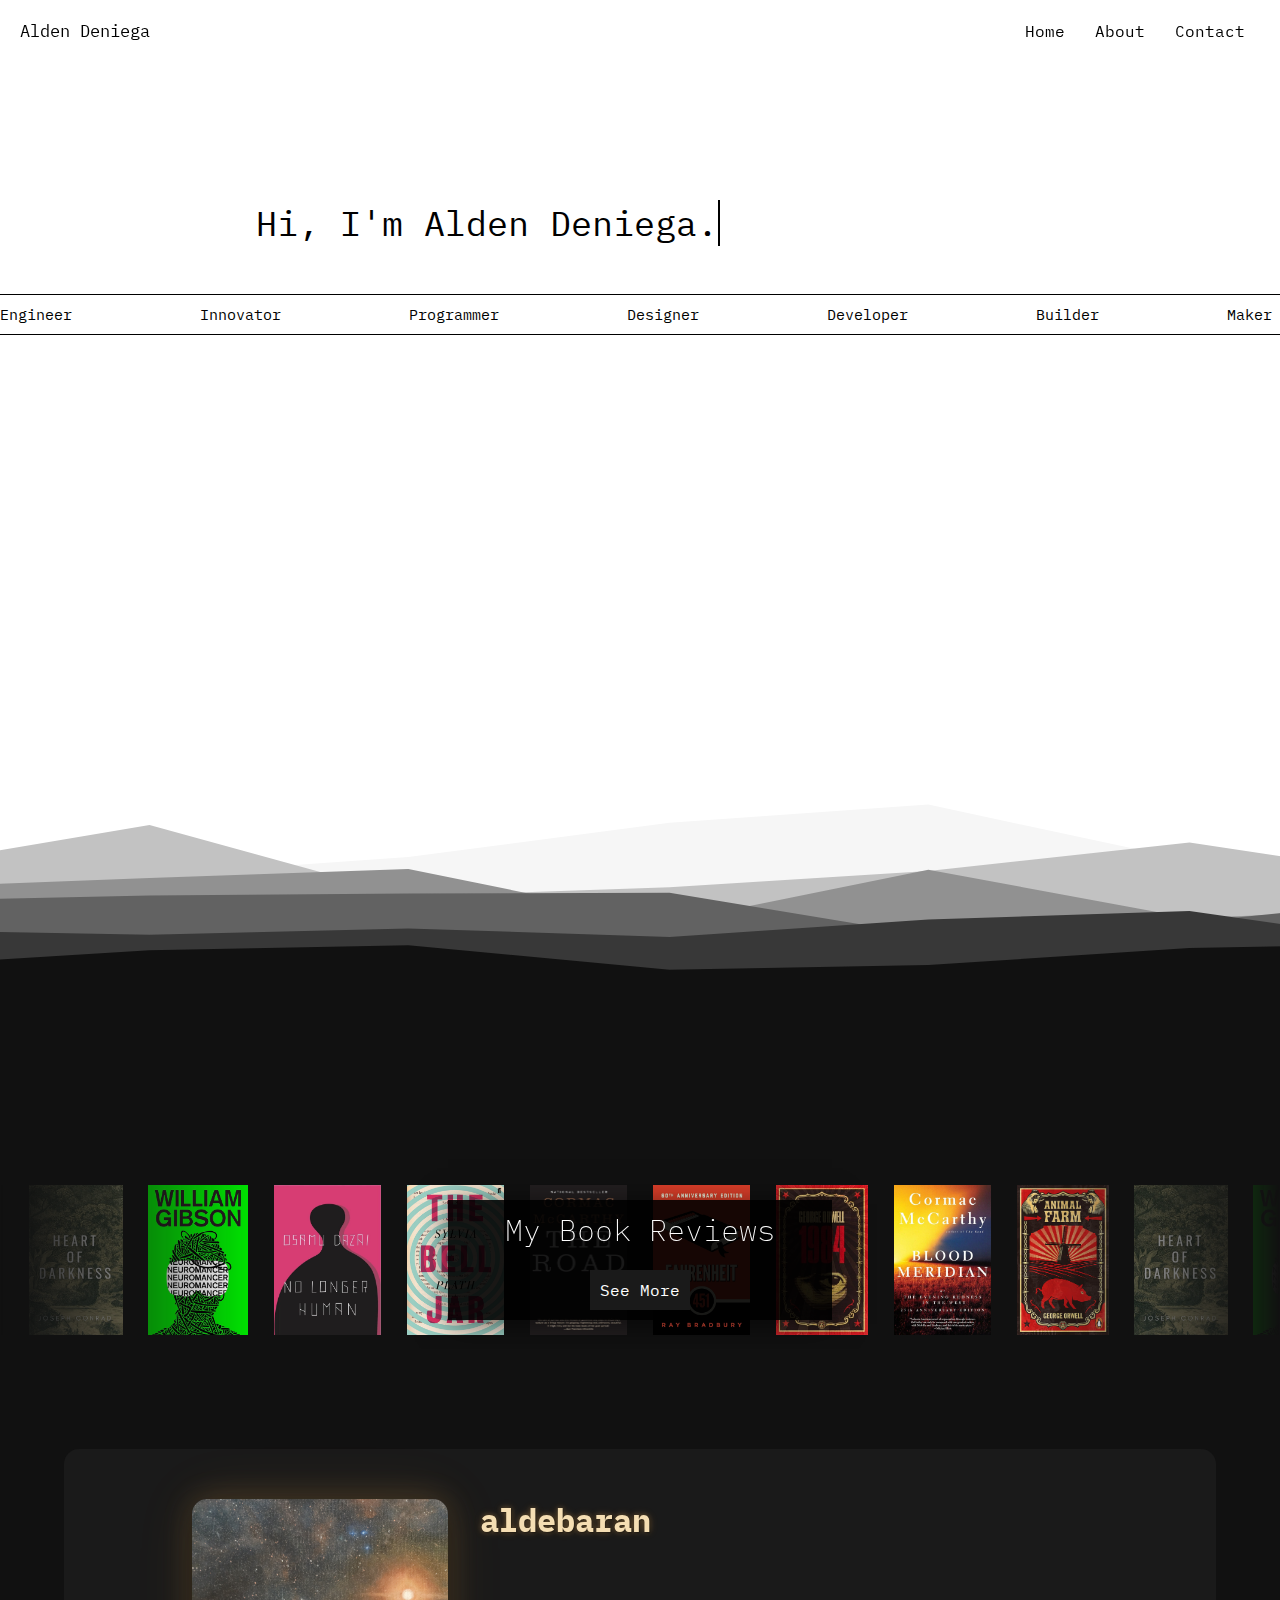
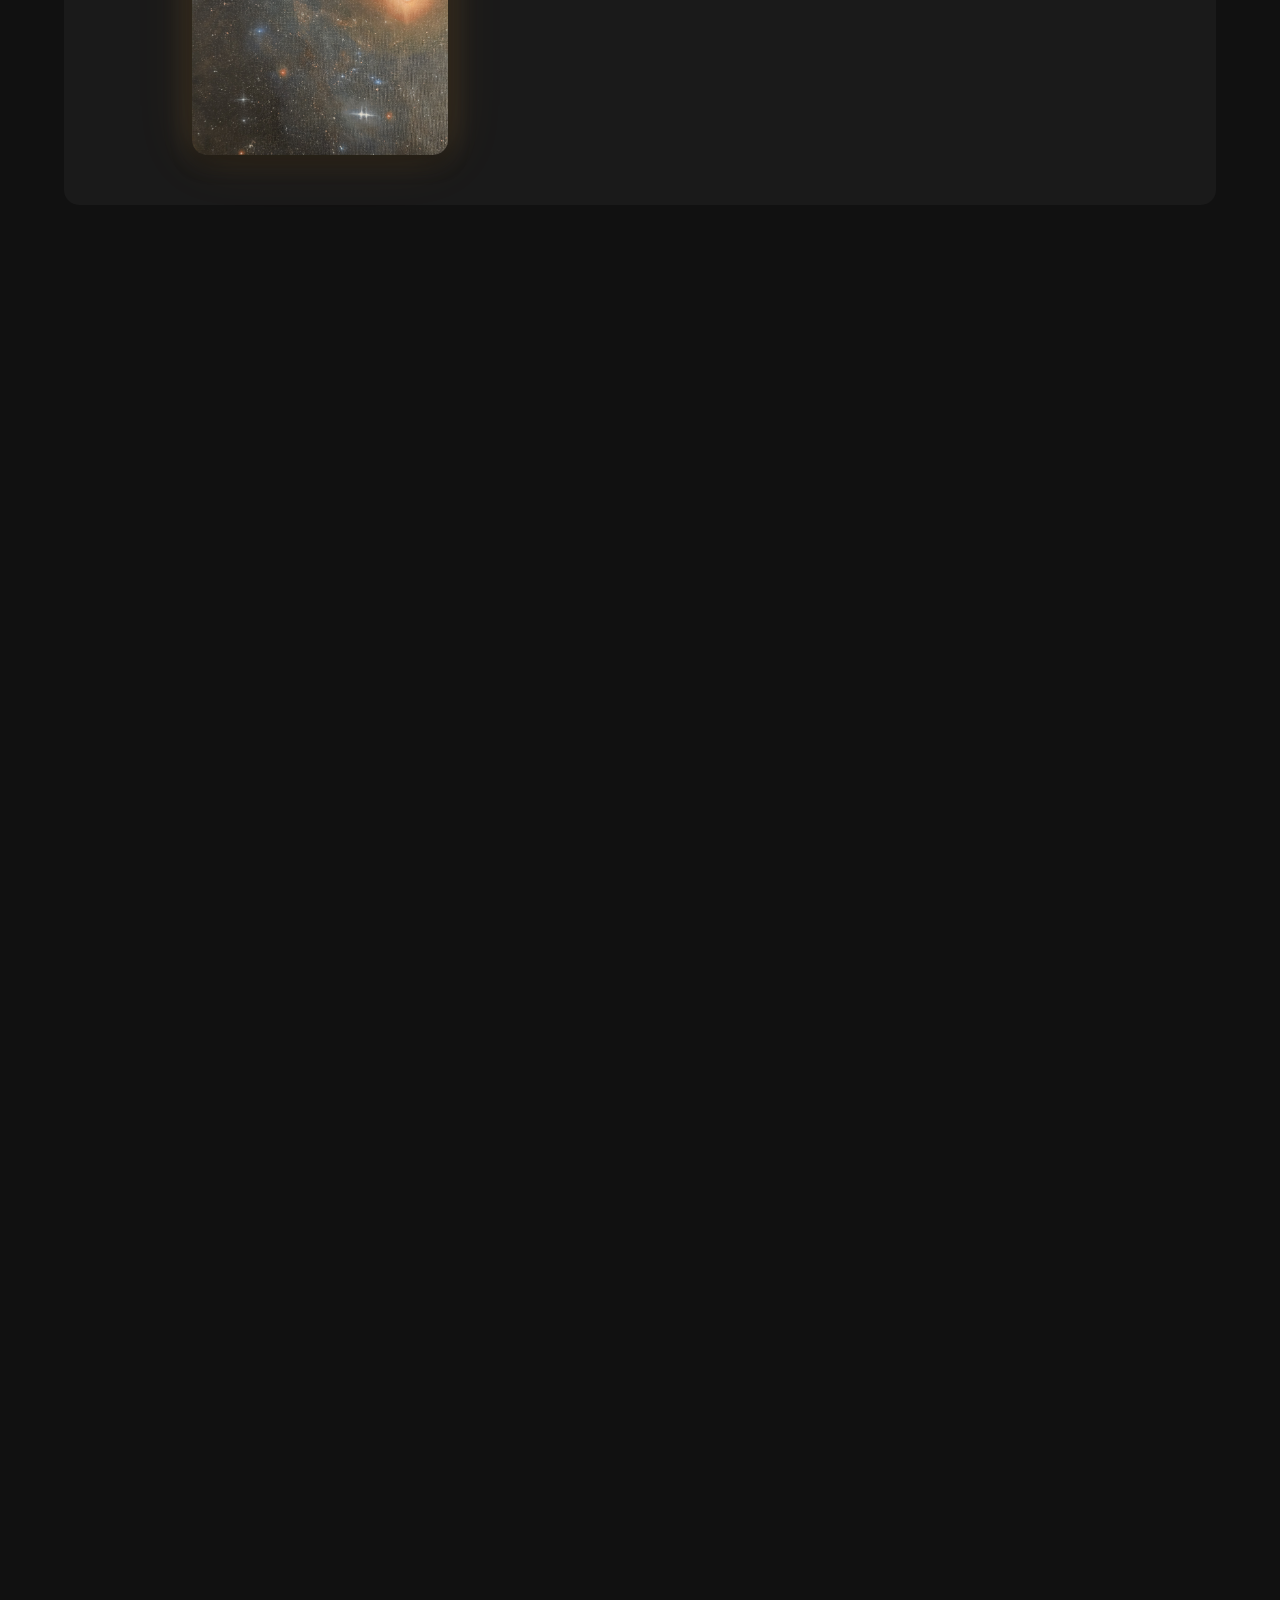
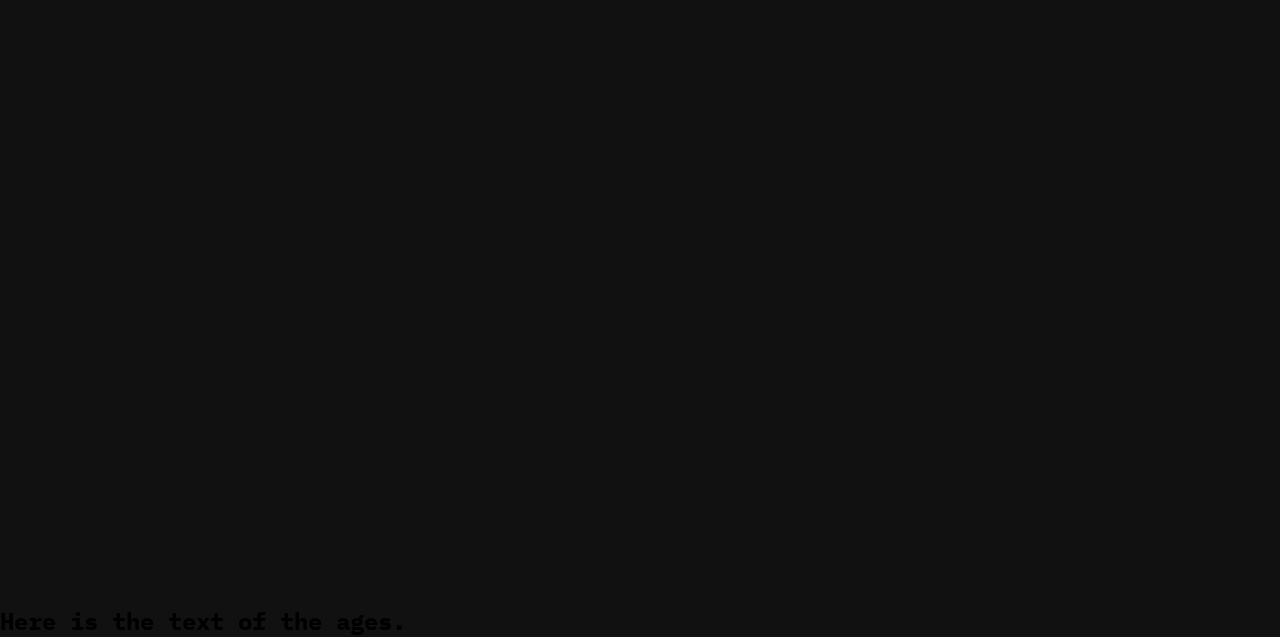
<file: index.html>
<!DOCTYPE html>
<html lang="en">
<head>
    <meta charset="UTF-8">
    <meta name="viewport" content="width=device-width, initial-scale=1.0">
    <title>Alden Deniega</title>

    <link href="https://fonts.googleapis.com/css2?family=Doto:wght@100..900&family=Tiny5&display=swap" rel="stylesheet">
    <link href="https://fonts.googleapis.com/css2?family=Doto:wght@100..900&display=swap" rel="stylesheet">
    <link href="https://fonts.googleapis.com/css2?family=IBM+Plex+Mono:ital,wght@0,100;0,200;0,300;0,400;0,500;0,600;0,700;1,100;1,200;1,300;1,400;1,500;1,600;1,700&display=swap" rel="stylesheet">
    <link rel="stylesheet" href="styles.css">
    <script src="scripts.js"></script> 
</head>
<body>

<nav class="navbar">

    <a href="#" class="logo-link">
    <h1 class="myname" >Alden Deniega</h1>
    </a>

    <ul>
        <li><a href="#">Home</a></li>
        <li><a href="about.html">About</a></li>
        <li><a href="#">Contact</a></li>
    </ul>

</nav>

<div class="hero-container">
    <div class="hero">
    <h3>Hi, I'm Alden Deniega.</h3>
    </div>
</div>

<div class="roll-ticker">
    <ul>
        <li>Engineer</li>
        <li>Innovator</li>
        <li>Programmer</li>
        <li>Designer</li>
        <li>Developer</li>
        <li>Builder</li>
        <li>Maker</li>
        <li>some dude</li>
        <li>Musician</li>
        <li>Coder</li>
        <li>Artist</li>
    </ul>

    <ul aria-hidden="true">
        <li>Engineer</li>
        <li>Innovator</li>
        <li>Programmer</li>
        <li>Designer</li>
        <li>Developer</li>
        <li>Builder</li>
        <li>Maker</li>
        <li>Chill Guy</li>
        <li>Musician</li>
        <li>Coder</li>
        <li>Artist</li>
    </ul>
</div>

<div class="mountain">

    <svg xmlns="http://www.w3.org/2000/svg" xmlns:xlink="http://www.w3.org/1999/xlink" preserveAspectRatio="none" version="1.1" width="1080" height="300" viewBox="0 0 1080 300" xml:space="preserve">
        <desc>Created with Fabric.js 5.2.4</desc>
        <defs>
        </defs>
        <g transform="matrix(1 0 0 1 540 150)" id="e5df57fa-434e-47af-a286-747c728c2bbc"  >
        <rect style="stroke: none; stroke-width: 1; stroke-dasharray: none; stroke-linecap: butt; stroke-dashoffset: 0; stroke-linejoin: miter; stroke-miterlimit: 4; fill: rgb(255,255,255); fill-rule: nonzero; opacity: 1; visibility: hidden;" vector-effect="non-scaling-stroke"  x="-540" y="-150" rx="0" ry="0" width="1080" height="300" />
        </g>
        <g transform="matrix(Infinity NaN NaN Infinity 0 0)" id="7a2f76be-7031-4719-a850-39a35fab64a6"  >
        </g>
        <g transform="matrix(1.3 0 0 1.05 522.2 156.98)"  >
        <g style="" vector-effect="non-scaling-stroke"   >
                <g transform="matrix(1 0 0 1 0 0)"  >
        <path style="stroke: none; stroke-width: 1; stroke-dasharray: none; stroke-linecap: butt; stroke-dashoffset: 0; stroke-linejoin: miter; stroke-miterlimit: 4; fill: rgb(246,246,246); fill-rule: nonzero; opacity: 1;" vector-effect="non-scaling-stroke"  transform=" translate(-450, -466.5)" d="M 0 432 L 113 446 L 225 420 L 338 371 L 450 345 L 563 425 L 675 460 L 788 332 L 900 357 L 900 601 L 788 601 L 675 601 L 563 601 L 450 601 L 338 601 L 225 601 L 113 601 L 0 601 Z" stroke-linecap="round" />
        </g>
                <g transform="matrix(1 0 0 1 0 21)"  >
        <path style="stroke: none; stroke-width: 1; stroke-dasharray: none; stroke-linecap: butt; stroke-dashoffset: 0; stroke-linejoin: miter; stroke-miterlimit: 4; fill: rgb(194,194,194); fill-rule: nonzero; opacity: 1;" vector-effect="non-scaling-stroke"  transform=" translate(-450, -487.5)" d="M 0 437 L 113 374 L 225 476 L 338 463 L 450 440 L 563 399 L 675 455 L 788 421 L 900 426 L 900 601 L 788 601 L 675 601 L 563 601 L 450 601 L 338 601 L 225 601 L 113 601 L 0 601 Z" stroke-linecap="round" />
        </g>
                <g transform="matrix(1 0 0 1 0 52.5)"  >
        <path style="stroke: none; stroke-width: 1; stroke-dasharray: none; stroke-linecap: butt; stroke-dashoffset: 0; stroke-linejoin: miter; stroke-miterlimit: 4; fill: rgb(145,145,145); fill-rule: nonzero; opacity: 1;" vector-effect="non-scaling-stroke"  transform=" translate(-450, -519)" d="M 0 464 L 113 450 L 225 437 L 338 513 L 450 438 L 563 507 L 675 493 L 788 489 L 900 522 L 900 601 L 788 601 L 675 601 L 563 601 L 450 601 L 338 601 L 225 601 L 113 601 L 0 601 Z" stroke-linecap="round" />
        </g>
                <g transform="matrix(1 0 0 1 0 67)"  >
        <path style="stroke: none; stroke-width: 1; stroke-dasharray: none; stroke-linecap: butt; stroke-dashoffset: 0; stroke-linejoin: miter; stroke-miterlimit: 4; fill: rgb(98,98,98); fill-rule: nonzero; opacity: 1;" vector-effect="non-scaling-stroke"  transform=" translate(-450, -533.5)" d="M 0 483 L 113 475 L 225 472 L 338 471 L 450 532 L 563 513 L 675 476 L 788 466 L 900 502 L 900 601 L 788 601 L 675 601 L 563 601 L 450 601 L 338 601 L 225 601 L 113 601 L 0 601 Z" stroke-linecap="round" />
        </g>
                <g transform="matrix(1 0 0 1 0 77.5)"  >
        <path style="stroke: none; stroke-width: 1; stroke-dasharray: none; stroke-linecap: butt; stroke-dashoffset: 0; stroke-linejoin: miter; stroke-miterlimit: 4; fill: rgb(56,56,56); fill-rule: nonzero; opacity: 1;" vector-effect="non-scaling-stroke"  transform=" translate(-450, -544)" d="M 0 524 L 113 531 L 225 522 L 338 534 L 450 509 L 563 497 L 675 550 L 788 487 L 900 533 L 900 601 L 788 601 L 675 601 L 563 601 L 450 601 L 338 601 L 225 601 L 113 601 L 0 601 Z" stroke-linecap="round" />
        </g>
                <g transform="matrix(1 0 0 1 0 105.5)"  >
        <path style="stroke: none; stroke-width: 1; stroke-dasharray: none; stroke-linecap: butt; stroke-dashoffset: 0; stroke-linejoin: miter; stroke-miterlimit: 4; fill: rgb(17,17,17); fill-rule: nonzero; opacity: 1;" vector-effect="non-scaling-stroke"  transform=" translate(-450, -572)" d="M 0 576 L 113 553 L 225 546 L 338 581 L 450 574 L 563 550 L 675 543 L 788 574 L 900 543 L 900 601 L 788 601 L 675 601 L 563 601 L 450 601 L 338 601 L 225 601 L 113 601 L 0 601 Z" stroke-linecap="round" />
        </g>
        </g>
        </g>
        </svg>

<div class="img-mask"></div>
</div>

<div class="roll-books">

    <div>
    <h1>My Book Reviews</h1>
    <a href="" class="booksbutton">See More</a>
    </div>

    <ul aria-hidden="true" id="rollbooks">
        <li class="imgitem"><img src="bookcovers/Fahrenheit 451 by Ray Bradbury.jpg"></li>
        <li class="imgitem"><img src="bookcovers/1984 by George Orwell.jpg"></li>
        <li class="imgitem"><img src="bookcovers/Blood Meridian by Cormac McCarthy.jpg"></li>
        <li class="imgitem"><img src="bookcovers/Animal Farm by George Orwell.jpg"></li>
        <li class="imgitem"><img src="bookcovers/Heart of Darkness by Joseph Conrad.jpg"></li>
        <li class="imgitem"><img src="bookcovers/Neruomancer by William Gibson.jpg"></li>
        <li class="imgitem"><img src="bookcovers/No Longer Human by Osamu Dazai.jpg"></li>
        <li class="imgitem"><img src="bookcovers/The Bell Jar by Sylvia Plath.jpg"></li>
        <li class="imgitem"><img src="bookcovers/The Road by Cormac McCarthy.jpg"></li>

        <li class="imgitem"><img src="bookcovers/Fahrenheit 451 by Ray Bradbury.jpg"></li>
        <li class="imgitem"><img src="bookcovers/1984 by George Orwell.jpg"></li>
        <li class="imgitem"><img src="bookcovers/Blood Meridian by Cormac McCarthy.jpg"></li>
        <li class="imgitem"><img src="bookcovers/Animal Farm by George Orwell.jpg"></li>
        <li class="imgitem"><img src="bookcovers/Heart of Darkness by Joseph Conrad.jpg"></li>
        <li class="imgitem"><img src="bookcovers/Neruomancer by William Gibson.jpg"></li>
        <li class="imgitem"><img src="bookcovers/No Longer Human by Osamu Dazai.jpg"></li>
        <li class="imgitem"><img src="bookcovers/The Bell Jar by Sylvia Plath.jpg"></li>
        <li class="imgitem"><img src="bookcovers/The Road by Cormac McCarthy.jpg"></li>
    </ul>

</div>

<div class="aldebaran">
    <img src="picturefolder/aldebaran.jpg">
    <h2>aldebaran</h2>
</div>

<div class="dark-text">
    <h2>Here is the text of the ages.</h2>
</div>

</body>
</html>
</file>
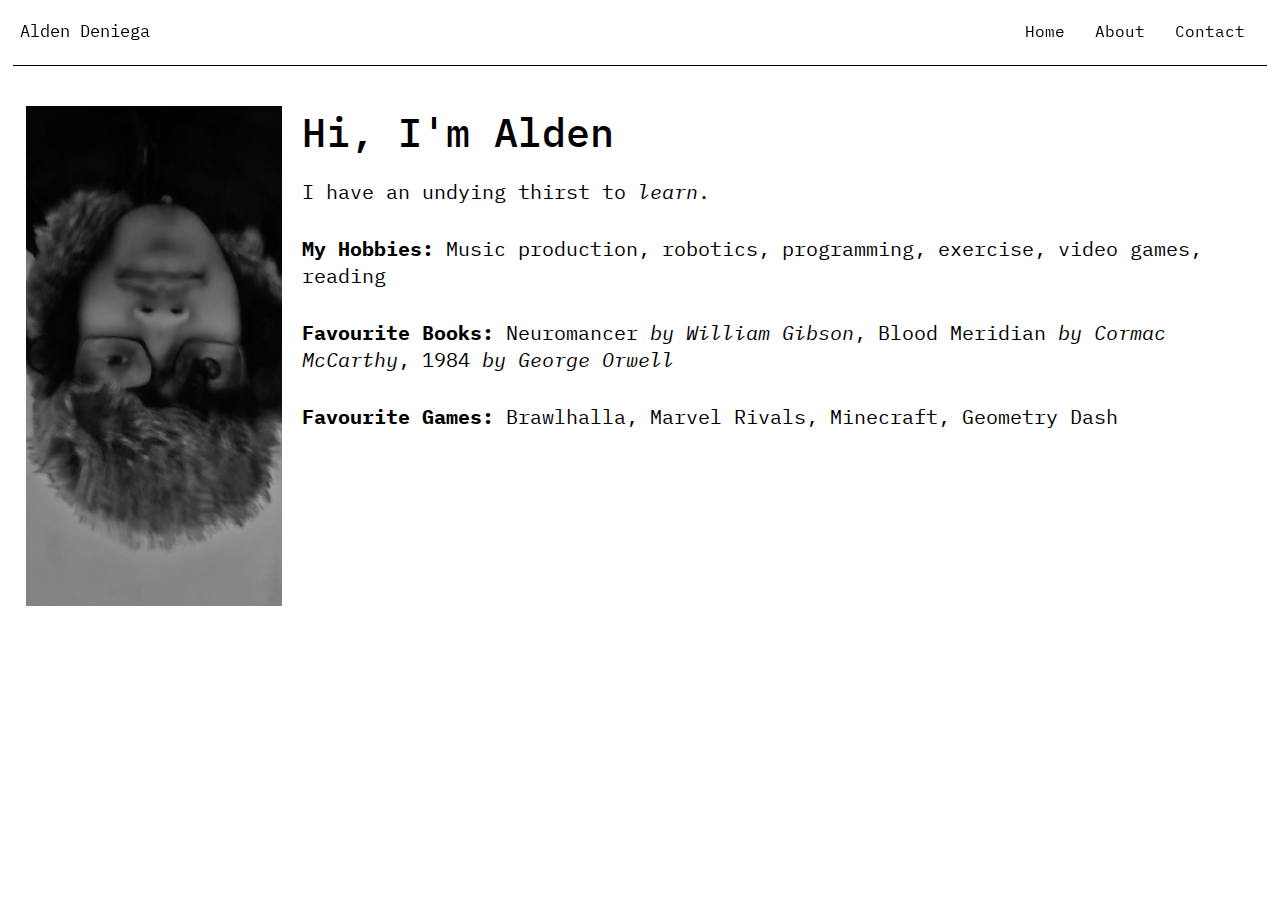
<file: about.html>
<!DOCTYPE html>
<html lang="en">
<head>
    <meta charset="UTF-8">
    <meta name="viewport" content="width=device-width, initial-scale=1.0">
    <link href="https://fonts.googleapis.com/css2?family=Doto:wght@100..900&family=Tiny5&display=swap" rel="stylesheet">
    <link href="https://fonts.googleapis.com/css2?family=Doto:wght@100..900&display=swap" rel="stylesheet">
    <link href="https://fonts.googleapis.com/css2?family=IBM+Plex+Mono:ital,wght@0,100;0,200;0,300;0,400;0,500;0,600;0,700;1,100;1,200;1,300;1,400;1,500;1,600;1,700&display=swap" rel="stylesheet">
    <title>Alden Deniega</title>
    <link rel="stylesheet" href="aboutstyles.css">
    <script src="scripts.js"></script> 
</head>
<body>

    <nav class="navbar">

        <a href="#" class="logo-link">
        <h1 class="myname" >Alden Deniega</h1>
        </a>
    
        <ul>
            <li><a href="index.html">Home</a></li>
            <li><a href="about.html">About</a></li>
            <li><a href="#">Contact</a></li>
        </ul>

    </nav>

    <div class="seperator"></div>

    <div class="aboutme">

        <div class="photo"><img src="picturefolder/snowphoto.webp"></img></div>

        <h1>Hi, I'm Alden</h1>

        <p>I have an undying thirst to <i>learn</i>.</p>

        <p><strong>My Hobbies:</strong> Music production, robotics, programming, exercise, video games, reading</p>

        <p><strong>Favourite Books:</strong> Neuromancer <i>by William Gibson</i>, Blood Meridian <i>by Cormac McCarthy</i>, 1984 <i>by George Orwell</i></p>

        <p><strong>Favourite Games:</strong> Brawlhalla, Marvel Rivals, Minecraft, Geometry Dash</p>

    </div>

</body>
</html>
</file>
<file: styles.css>
*{
    margin: 0;
    padding: 0;
    box-sizing: border-box;
    font-family: "IBM Plex Mono", sans-serif;
}

body{
    background-color: white;
    max-width: 100%;
    overflow-x: hidden;

    background: linear-gradient(
        to bottom,
        white 0px,
        white 950px,
        #111111 950px,
        #111111 100%
    ); 
}

.logo-link {
    text-decoration: none;
}

.myname {
    color: var(--inverse-bg-color);
    text-decoration: none;
    transition: color 0.1s;

    cursor:pointer;
    transition: color 0.2s;
    position: relative;
}

.myname::after {
    position: absolute;
    content: "";
    inset: 0;
    background: var(--inverse-bg-color);
    scale: 1 0;
    z-index: -1;
    transition: 0.2s;
}

.myname:hover {
    color: var(--bg-color);
    transform: translateX(5px);
    font-size: 20px;
    font-family: "Doto";
    font-weight: bold;
}

.myname:hover::after {
    scale: 1.2 1.2;
}

@media screen and (max-width: 768px) {
    .myname {
        display:none;
    }
}

.navbar {
    display: flex;
    justify-content: space-between;
    align-items: center;
    position: fixed; 
    top: 0;
    left: 0;
    width: 100%; 
    backdrop-filter: blur(5px);
    color: var(--inverse-bg-color);
    padding: 20px;
    text-align: left;
    font-size: 100%;

    z-index: 10;
}

.navbar ul {
    list-style-type: none;
    display: flex;
}

.navbar ul li {
    margin: 0 15px;
}

.navbar ul a {
    color: var(--inverse-bg-color);
    text-decoration: none;

    z-index: 10;

    cursor:pointer;
    transition: color 0.2s;
    position: relative;
}

.navbar ul a:hover {
    color: var(--bg-color); 
    font-family: "Doto";
    font-weight: bold;
}

.navbar ul a:hover::after {
    scale: 1.4 1.4;
}

.navbar ul a:after {
    content: "";
    color: var(--inverse-bg-color); 
    position: absolute;
    inset: 0;
    width: 100%;
    background: var(--inverse-bg-color);
    scale: 1 0;
    z-index: -1;
    transition: 0.2s;
}

@media screen and (max-width: 768px) {
    .navbar ul {
            justify-content: center;
            align-items: center;
            width: 100%;
    }
}

.hero-container {
    margin-top: 200px;
    margin-bottom: 40px;
    font-size: 30px;
    margin-left: 20vw;
    display: flex;
    justify-content: flex-start;

    z-index: -3;
}

.hero h3 {
    font-weight: 400;
    position: relative;
    white-space: nowrap;
    overflow:hidden;

    z-index: -3;

    display: inline-block;
    border-right: 2px solid black;
    animation:
    blinking 1s steps(1, end) infinite,
    typing 2s steps(40, end);
}

@keyframes blinking {
    0% {border-color: transparent}
    50% {border-color: black}
    100% {border-color: transparent}
}

@keyframes typing {
    from {
        width: 0;
    }
    to {
        width: 100%;
    }
}

@media screen and (max-width: 768px) {
    .hero-container{
        margin-left: 0;
        justify-content: center;
        font-size: 20px;
    }
}

.myname {
    font-weight: normal;
    font-size: 17px;
}

.mountain {
    position:relative;
    margin-top: 150px;
    width: 100vw;
    height: 500px;
    overflow: hidden;

    z-index: -1;
}

.mountain svg {
    width: 100vw;
    height: 200px;
    object-fit:fill;
    position: absolute;
    bottom: 0;
    transform-origin: bottom;

    z-index: -5;
    will-change: transform;
    isolation: isolate;
}

@media screen and (max-width: 1920px) {
    .mountain svg {
        width: 1920px;
    }
}

.img-mask {
    position: absolute;
    bottom: 0;
    left: 0;
    width: 100%;
    height: 3px;
    background: #111111;
    pointer-events: none;

    z-index: -2;
}

@media screen and (max-width: 768px) {
    .mountain svg {
        height: 100px;
    }
}

.roll-ticker {
    font-size: 15px;
    padding-block: 10px;
    border-block: 1px solid;
    overflow: hidden;
    user-select: none;

    --gap: 120px;
    display: flex;
    gap: var(--gap);
}

.roll-ticker ul {
    list-style: none;
    flex-shrink: 0;
    min-width: 100%;
    display: flex;
    justify-content: space-between;
    align-items: center;
    gap: 8rem;

    z-index: -1;

    animation: scroll 20s linear infinite;
}

@keyframes scroll {
    to{
        transform: translateX(calc(-100% - var(--gap)));
    }
}

.dark-text {
    padding-top: 2000px;
    font-family: 'Doto';
}

.roll-books {
    padding-block: 10px;
    padding-top: 200px;
    margin-bottom: 100px;
    overflow:hidden;
    user-select: none;
    display: flex;
    gap: 1rem;

    align-items: center;
    text-align: center;
    flex-direction: column;

    position: relative;
    z-index: auto;
    mask: linear-gradient(90deg, transparent, white 20vw, white 80vw, transparent);
}

.roll-books div {
    background: rgba(0, 0, 0, 0.90);
    box-shadow: 0 4px 30px rgba(0, 0, 0, 0.6);
    margin-top: 15px;

    position: absolute;
    color:white;
    width: 30%;
    height: 120px;

    align-items: center;
    display: flex;
    flex-direction: column;
    justify-content: space-around;
    overflow: hidden;

    z-index: 6;
}

.roll-books h1 {
    font-size: 30px;
    font-weight:200;
}

.booksbutton {
    text-decoration: none;
    font-weight: 400;
    padding: 10px;
    z-index: 8;
    background-color: #1a1a1a;
    color: white;
    border: none;
    cursor: pointer;

    transition: 100ms ease-in-out;
}

.booksbutton:hover {
    background-color: wheat;
    color: black;
    text-decoration:underline;
}

@media screen and (max-width: 1200px) {
    .roll-books h1 {
        font-size: 3vw;
    }
}

@media screen and (max-width: 768px) {
    .roll-books h1 {
        font-size: 5vw;
    }
    .roll-books div {
        width: 50%;
    }
}

.roll-books ul {
    list-style: none;
    flex-shrink: 0;
    min-width: 100%;
    display: flex;
    justify-content: space-between;
    align-items: center;
    gap: 2vw;

    z-index: -5;
}

.roll-books ul img {
    height: 150px;
}

.aldebaran {
    width: 90%;
    margin: 0 auto; 
    padding: 50px 5vw 50px 10vw;
    border-radius: 15px;
    color: wheat;

    flex-wrap: wrap;
    display: flex;
    justify-content: start;
    align-items: flex-start;
    gap: 2rem;

    background-color:  #1a1a1a;
}

.aldebaran h2 {
    font-size: clamp(2rem, 2vw, 6rem);
    vertical-align: top;
    text-shadow:
    1px 1px 2px rgba(0, 0, 0, 0.5),          /* subtle drop */
    0 0 5px rgba(255, 195, 100, 0.3),        /* warm orange glow */
    0 0 10px rgba(255, 165, 70, 0.2);        /* extended hazy glow */
}

.aldebaran img {
    height: auto;
    width: clamp(200px, 20vw, 300px);
    max-width: 100vw;

    object-fit: cover;
    vertical-align: middle;
    border-radius: 15px;
    box-shadow: 0 8px 20px rgba(0, 0, 0, 0.4),
            0 0 30px rgba(255, 195, 100, 0.2),
            0 0 60px rgba(255, 165, 70, 0.1);
}

@media screen and (max-width: 768px) {
    .aldebaran {
        width: 90%;
        padding: 50px 5vw;
        margin: 0 auto;
        justify-content: center;
        align-items: center;
        text-align: center;
        flex-direction: column;
        font-size: 20px;
    }
}
</file>
<file: aboutstyles.css>
*{
    margin: 0;
    padding: 0;
    box-sizing: border-box;
    font-family: "IBM Plex Mono", sans-serif;
}

body{
    background-color: white;
    max-width: 100%;
    overflow-x: hidden;

    justify-content: center;
    align-items: center;
}

.logo-link {
    text-decoration: none;
}

.myname {
    color: black;
    text-decoration: none;
    transition: color 0.1s;

    cursor:pointer;
    transition: color 0.2s;
    position: relative;

    font-size: 17px;
    font-weight: 400;
}

.myname::after {
    position: absolute;
    content: "";
    inset: 0;
    background: black;
    scale: 1 0;
    z-index: -1;
    transition: 0.2s;
}

.myname:hover {
    color: white;
    transform: translateX(5px);
    font-size: 20px;
    font-family: "Doto";
    font-weight: bold;
}

.myname:hover::after {
    scale: 1.2 1.2;
}

@media screen and (max-width: 768px) {
    .myname {
        display:none;
    }
}

.navbar {
    display: flex;
    justify-content: space-between;
    align-items: center;
    position: fixed; 
    top: 0;
    left: 0;
    width: 100%; 
    backdrop-filter: blur(5px);
    color: black;
    padding: 20px;
    text-align: left;
    font-size: 100%;

    z-index: 10;
}

.navbar ul {
    list-style-type: none;
    display: flex;
}

.navbar ul li {
    margin: 0 15px;
}

.navbar ul a {
    color: black;
    text-decoration: none;

    z-index: 10;

    cursor:pointer;
    transition: color 0.2s;
    position: relative;
}

.navbar ul a:hover {
    color: white; 
    font-family: "Doto";
    font-weight: bold;
}

.navbar ul a:hover::after {
    scale: 1.4 1.4;
}

.navbar ul a:after {
    content: "";
    color: black; 
    position: absolute;
    inset: 0;
    width: 100%;
    background: black;
    scale: 1 0;
    z-index: -1;
    transition: 0.2s;
}

@media screen and (max-width: 768px) {
    .navbar ul {
            justify-content: center;
            align-items: center;
            width: 100%;
    }
}

#balls {
    padding-top: 5000px;
}

.seperator {
    margin-top: 65px;
    width: 98vw;
    height: 1px;
    background-color: black;
    margin-bottom: 40px;

    display: flex;
    justify-content: center;
    align-items: center;
    margin-left: auto;
    margin-right: auto;
}

.photo {
    width: 20vw;       
    height: 500px;     
    background-color: #eee; 
    overflow: hidden; 
    display: flex;
    justify-content: center;
    align-items: center;
    margin-left: 2vw;
    margin-right: 20px;

    flex-wrap: wrap;
    float: left;
}

.photo img {
    width: 100%;
    height: 100%;
    object-fit: cover;
}

.aboutme {
    font-size: 20px;
}

.aboutme h1 {
    font-weight: 500;
    margin-bottom: 20px;
}

.aboutme p {
    margin-bottom: 30px;
}

@media screen and (max-width: 768px) {
    .photo {
      float: none;
      width: 80vw;
      height: 50vw;
      margin: 0 auto 20px auto;
    }
  
    .photo img {
      height: auto;
    }
  
    .aboutme {
      width: 100%;
      padding: 0 20px;
    }
  }
</file>
